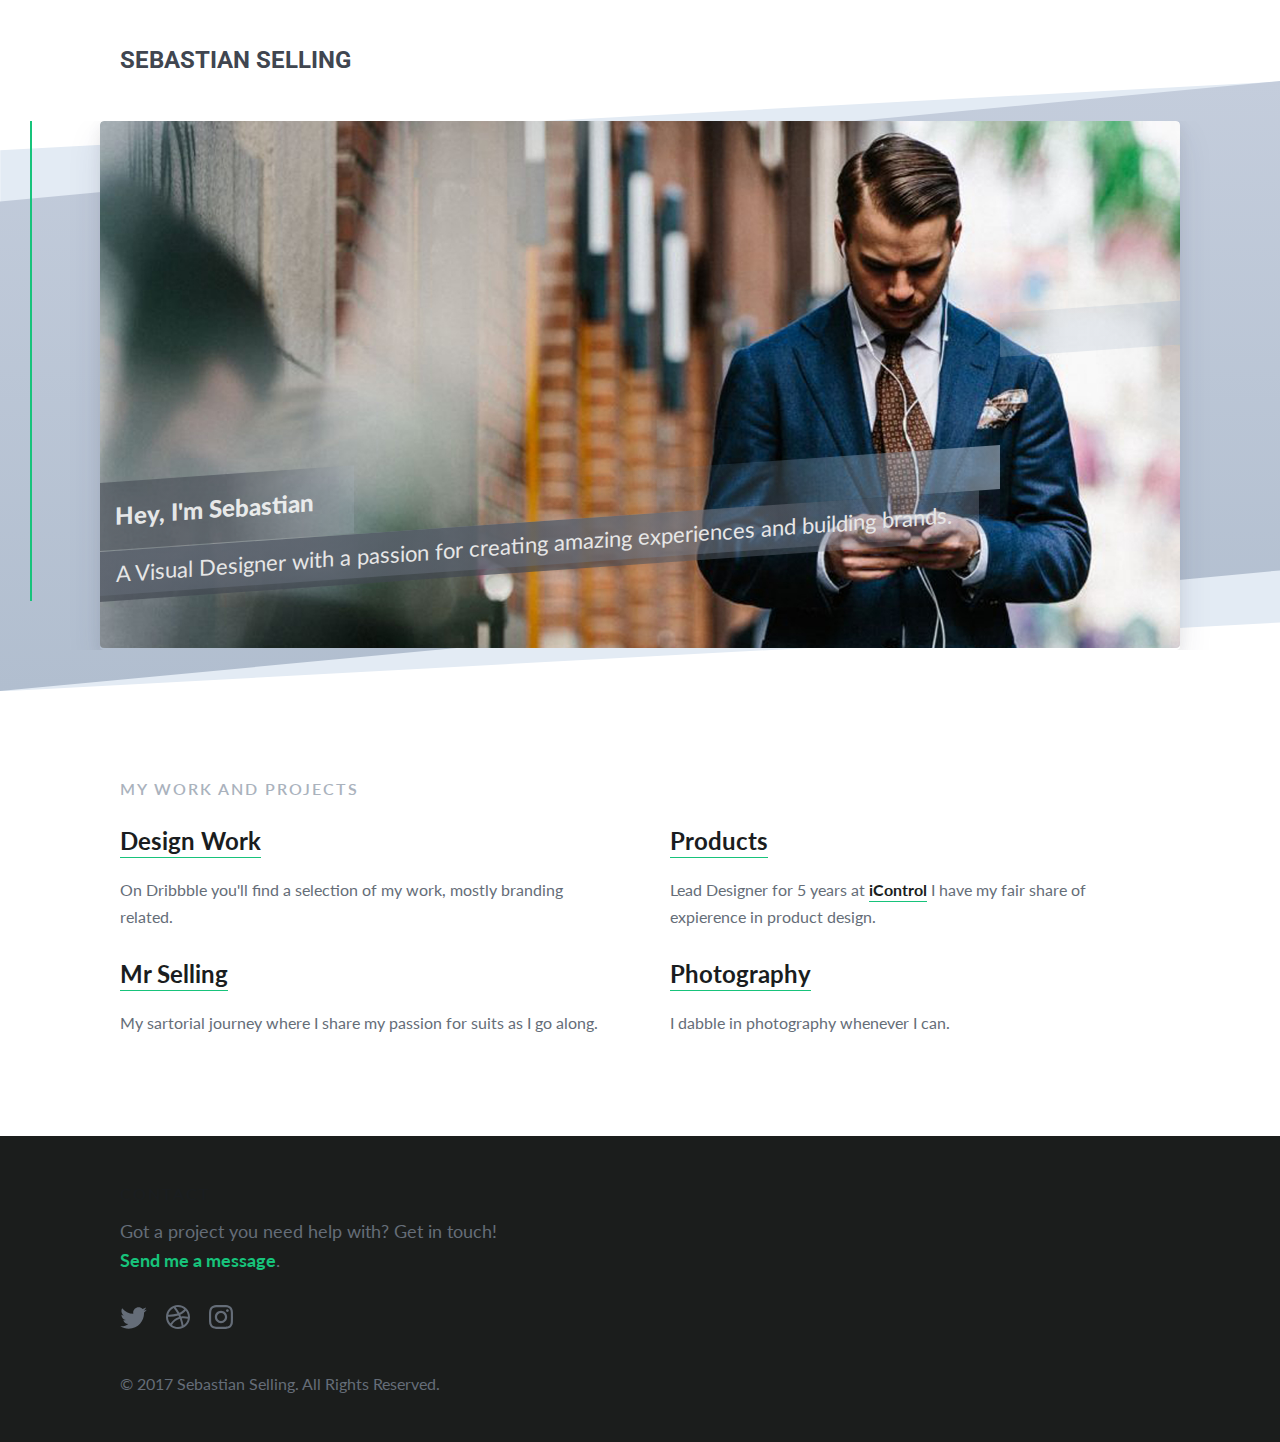
<file: index.html>
<!DOCTYPE html>
<html>

<head>
  <meta charset="UTF-8">
  <meta name="viewport" content="width=device-width,initial-scale=1">
  <title>Sebastian Selling</title>
  <meta name="author" content="sebastian selling">
  <meta name="description" content="Personal page of Sebastian Selling">
  <meta name="keywords" content="designer, photographer, sebastian selling, graphic, user-interface, user-experience, ui/ux, visual design, brands, branding, design">
  <link rel="shortcut icon" href="favicon.ico" type="image/vnd.microsoft.icon">
  <link href="https://fonts.googleapis.com/css?family=Lato" rel="stylesheet">
  <link href="https://fonts.googleapis.com/css?family=Roboto" rel="stylesheet">
  <link rel="stylesheet" href="css/style.css" type="text/css">

  <script>
  (function(i,s,o,g,r,a,m){i['GoogleAnalyticsObject']=r;i[r]=i[r]||function(){
  (i[r].q=i[r].q||[]).push(arguments)},i[r].l=1*new Date();a=s.createElement(o),
  m=s.getElementsByTagName(o)[0];a.async=1;a.src=g;m.parentNode.insertBefore(a,m)
  })(window,document,'script','https://www.google-analytics.com/analytics.js','ga');

  ga('create', 'UA-103784260-1', 'auto');
  ga('send', 'pageview');
  </script>

</head>

<body>
  <div id="page" class="site">

    <header id="masthead" class="site-header">
      <div class="site-branding">
        <p class="site-title"><a href="https://sebastianselling.com">Sebastian Selling</a></p>
      </div>

    </header>
    <!-- #masthead -->
    <section id="carousel" class="slide storefront">
      <div class="bg">
        <div class="bottom">
          <svg xmlns="http://www.w3.org/2000/svg" viewBox="0 0 2400 708" preserveAspectRatio="none">
            <path fill="#ffffff" d="M0.5,80.5l2400-80v628l-2400,80V80.5Z">
            </path>
          </svg>
        </div>
        <div class="top">
          <svg xmlns="http://www.w3.org/2000/svg" viewBox="0 0 2400 708" preserveAspectRatio="none">
                <defs>
                  <linearGradient id="gradient_color" gradientTransform="rotate(90)">
                    <stop offset="0%" stop-color="#f44c67"></stop>
                    <stop offset="100%" stop-color="#fb377f"></stop>
                  </linearGradient>
                </defs>
                <path fill="#ffffff" d="M0,140L2400,0V568L0,708V140Z"></path>
              </svg>
        </div>
      </div>

      <!-- about me box -->
      <div class="inside">
        <section class="cd-intro">
          <div class="cd-intro-content mask-2">
            <div class="content-wrapper">
              <div>
                <div class="action-wrapper">

                  <div class="box">
                    <img src="assets/seb_scandinavianman.jpg" alt="Photograph of Sebastian Selling at the Scandinavian Man Event, outside of MOODs Stockholm.">
                    <div class="stripes">
                          <h2>Hey, I'm Sebastian <br></h2>
                          <span></span>
                          <h3>A Visual Designer with a passion for creating amazing experiences and building brands.</h3>
                          <span></span>
                          <span></span>
                          <span></span>
                          <span></span>
                    </div>
                  </div>

                </div>
              </div>
            </div>
          </div>
        </section>
      </div>

    </section>
    <div id="content" class="site-content">

      <div id="primary" class="content-area">
        <main id="main" class="site-main" role="main">
          <!-- About -->

          <div class="work section" id="work">
            <div class="section-title">My work and projects</div>
            <div class="grid">

              <div class="col-1-2">
                <div class="work-item">
                  <h3><a target="_blank" href="http://dribbble.com/s_selling">Design Work</a></h3>
                  <p>
                    On Dribbble you'll find a selection of my work, mostly branding related.
                  </p>
                </div>
              </div>
              <div class="col-1-2">
                <div class="work-item">
                  <h3><a target="_blank" href="http://icontrolapp.se/en">Products</a></h3>
                  <p>
                    Lead Designer for 5 years at <a href="http://icontrolapp.se/en"><b>iControl</b></a> I have my fair share of expierence in product design.
                  </p>
                </div>
              </div>
              <div class="col-1-2">
                <div class="work-item">
                  <h3><a target="_blank" href="https://www.instagram.com/mr_selling/">Mr Selling</a></h3>
                  <p>
                    My sartorial journey where I share my passion for suits as I go along.
                  </p>
                </div>
              </div>

              <div class="col-1-2">
                <div class="work-item">
                  <h3><a target="_blank" href="https://500px.com/s_selling">Photography</a></h3>
                  <p>
                    I dabble in photography whenever I can.
                  </p>
                </div>
              </div>


            </div>
          </div>

        </main>
        <!-- #main -->
        </div>
        <!-- #primary -->


        </div>
        <!-- #content -->

        <footer id="colophon" class="site-footer" role="contentinfo">
          <div class="site-info">

            <div class="flex-box">
              <div class="contact" id="contact">
                <div class="section-title dark">Contact</div>
                <div class="contact-copy">
                  Got a project you need help with? Get in touch! <br><a href="mailto:sebastian.selling@outlook.com">Send me a message</a>.
                </div>
                <ul class="social-icons">
                  <li><a href="http://twitter.com/s_selling"><img src="assets/tw.svg"></a></li>
                  <li><a href="http://dribbble.com/s_selling"><img src="assets/dr.svg"></a></li>
                  <li><a href="http://instagram.com/mr_selling"><img src="assets/ig.svg"></a></li>
                </ul>
              </div>

            </div>

            <div class="copyright">
              © 2017 Sebastian Selling. All Rights Reserved.
            </div>
          </div>
          <!-- .site-info -->
        </footer>
        <!-- #colophon -->
        </div>
        <script src="//ajax.googleapis.com/ajax/libs/jquery/1.7.2/jquery.min.js" type="text/javascript"></script>
</body>

</html>
</file>
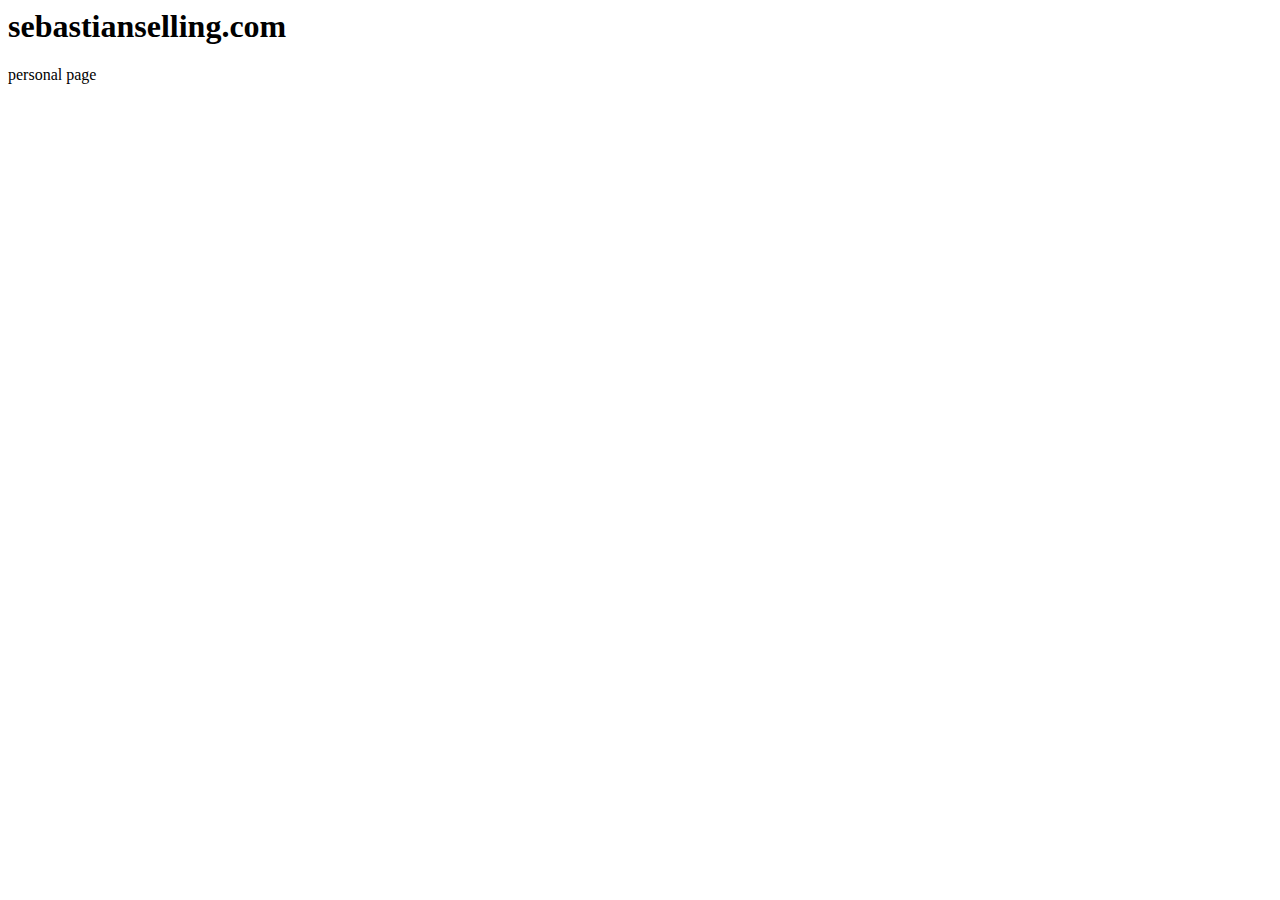
<file: README.html>
<html>
      <head>
        <meta charset="UTF-8">
        <title>README.md</title>
      </head>
      <body>
        <h1 id="sebastianselling-com">sebastianselling.com</h1>
<p>personal page</p>

      </body>
    </html>
</file>
<file: css/style.css>
#carousel .box,#carousel .box img{border-radius:4px}#carousel .box,.grid,svg:not(:root){overflow:hidden}html{background-color:#fff}body{-webkit-font-smoothing:antialiased;font-family:Lato,sans-serif;color:#656D78;line-height:1}img{max-width:100%;height:auto}a{color:#1A1D20;text-decoration:none;transition:.2s}a:active,a:hover{color:#17c37b}h2,h3{line-height:1.6em;font-weight:400}p,ul li{line-height:1.7em}ul{margin-left:20px}.dark{color:#1A1D20!important}.social-icons{margin-left:0}.site-content,.site-header{margin:0 auto;max-width:1080px}.social-icons li{list-style:none;display:inline}.site-header{padding:40px 20px}.site-title{font-size:24px;font-weight:bolder;font-family:Roboto,sans-serif;text-transform:uppercase}.site-title a{color:#404650}.site-content{padding:0 20px}.content-area{float:left;width:100%;max-width:1080px}.section{margin-bottom:100px}.work{margin-bottom:70px}.work a{border-bottom:1px solid #17c37b;padding-bottom:2px}.section-title{font-size:16px;text-transform:uppercase;letter-spacing:2px;color:#AAB2BD;font-weight:600;margin-bottom:30px}.work-item h3{color:#1d1d1f;font-size:24px;font-weight:700;margin-bottom:20px;line-height:1.2em}.mask-2.cd-intro-content *{opacity:1}.mask-2.cd-intro-content .content-wrapper{position:relative;width:100%;margin:0 auto;overflow:hidden}.mask-2.cd-intro-content .content-wrapper::before{content:'';position:absolute;z-index:2;top:0;left:0;bottom:0;height:480px;width:2px;background-color:#17c37b;-webkit-animation:cd-pulse 1.3s .3s both;-moz-animation:cd-pulse 1.3s .3s both;animation:cd-pulse 1.3s .3s both}.mask-2.cd-intro-content .content-wrapper,.mask-2.cd-intro-content .content-wrapper>div{-webkit-animation-duration:.5s;-moz-animation-duration:.5s;animation-duration:.5s;-webkit-animation-delay:1.1s;-moz-animation-delay:1.1s;animation-delay:1.1s;-webkit-animation-fill-mode:backwards;-moz-animation-fill-mode:backwards;animation-fill-mode:backwards}.mask-2.cd-intro-content .content-wrapper{-webkit-animation-name:cd-mask-wrapper;-moz-animation-name:cd-mask-wrapper;animation-name:cd-mask-wrapper}.mask-2.cd-intro-content .content-wrapper>div{position:relative;z-index:1;-webkit-animation-name:cd-mask-content;-moz-animation-name:cd-mask-content;animation-name:cd-mask-content}@-webkit-keyframes cd-mask-wrapper{0%{-webkit-transform:translateX(50%)}100%{-webkit-transform:translateX(0)}}@-moz-keyframes cd-mask-wrapper{0%{-moz-transform:translateX(50%)}100%{-moz-transform:translateX(0)}}@keyframes cd-mask-wrapper{0%{-webkit-transform:translateX(50%);-moz-transform:translateX(50%);-ms-transform:translateX(50%);-o-transform:translateX(50%);transform:translateX(50%)}100%{-webkit-transform:translateX(0);-moz-transform:translateX(0);-ms-transform:translateX(0);-o-transform:translateX(0);transform:translateX(0)}}@-webkit-keyframes cd-mask-content{0%{-webkit-transform:translateX(-100%)}100%{-webkit-transform:translateX(0)}}@-moz-keyframes cd-mask-content{0%{-moz-transform:translateX(-100%)}100%{-moz-transform:translateX(0)}}@keyframes cd-mask-content{0%{-webkit-transform:translateX(-100%);-moz-transform:translateX(-100%);-ms-transform:translateX(-100%);-o-transform:translateX(-100%);transform:translateX(-100%)}100%{-webkit-transform:translateX(0);-moz-transform:translateX(0);-ms-transform:translateX(0);-o-transform:translateX(0);transform:translateX(0)}}@-webkit-keyframes cd-pulse{0%,30.8%{opacity:0}15.4%,46.2%,61.5%,70%{opacity:1}100%{opacity:0}}@-moz-keyframes cd-pulse{0%,30.8%{opacity:0}15.4%,46.2%,61.5%,70%{opacity:1}100%{opacity:0}}@keyframes cd-pulse{0%,30.8%{opacity:0}15.4%,46.2%,61.5%,70%{opacity:1}100%{opacity:0}}#carousel{position:relative;padding:0;height:660px}section{padding:0 30px}#carousel .bg{position:absolute;width:100%;z-index:0}#carousel .bg>*{position:absolute;width:100%}#carousel .bg svg{height:610px;width:100%}.bottom,.top{top:-40px}#carousel.storefront .bottom svg path{fill:#e3ebf4}#carousel.storefront .top svg stop:first-child{stop-color:#c4cddc}#carousel.storefront .top svg stop:last-child{stop-color:#b1becf}#carousel .bg .top svg path{fill:url(#gradient_color)}#carousel .inside{text-align:center}#carousel .box{display:inline-block;vertical-align:middle;text-align:left;margin:0 auto;max-width:1080px;box-shadow:0 15px 35px rgba(50,50,93,.1),0 5px 15px rgba(0,0,0,.07)}#carousel .box h2{font-size:24px;font-weight:900;opacity:.8;padding:15px 40px 15px 15px;bottom:45px;color:#fff;z-index:10;position:absolute}#carousel .box h3{padding:5px 27px 0 16px;bottom:-6px;color:#e6e6e6;font-size:22px;z-index:10;position:absolute}.stripes{bottom:54px;transform-origin:0;position:absolute;max-width:1080px;width:100%;height:220px;display:grid;transform:skewY(-4deg)}.stripes :nth-child(1){grid-column:span 3;background:linear-gradient(100grad,rgba(64,70,80,.67) 50%,rgba(177,190,207,.24))}.stripes :nth-child(2){grid-area:3/span 3/auto/-1;background:linear-gradient(100grad,rgba(0,119,204,0),rgba(0,119,204,.05) 40%,rgba(177,190,207,.6))}.stripes :nth-child(3){grid-row:4;grid-column:span 5;background:linear-gradient(100grad,rgba(64,70,80,.67) 50%,rgba(177,190,207,.24));height:50px}.stripes :nth-child(4){background:linear-gradient(100grad,rgba(177,190,207,.52) 50%,rgba(50,50,93,.1));grid-area:4/span 5/auto/-1}.stripes :nth-child(5){grid-area:auto/1/-1/-1;background:linear-gradient(100grad,rgba(177,190,207,.27) 80%,rgba(177,190,207,.6))}.col-1-2{width:50%}.grid{margin-left:-30px;width:calc(100% + 60px)}[class*=col-]{float:left;min-height:1px;padding:0 30px}.work-item{margin-bottom:30px}.site-footer{background-color:#1b1d1c;padding:50px 0}.site-footer a{color:#17c37b;font-weight:700}.site-footer .site-info{max-width:1080px;margin:0 auto;padding:0 20px}.site-footer .section-title{margin-bottom:15px}.site-footer .social-icons{margin-top:30px}.site-footer .social-icons li{margin-right:15px}.site-footer .copyright{margin-top:40px}.flex-box{display:flex}.contact{max-width:420px}.contact .contact-copy{line-height:1.6;font-size:18px}@media only screen and (min-device-width:768px) and (max-device-width:1024px){.box{max-width:710px!important}.stripes{bottom:48px}#carousel{height:460px}#carousel .bg svg{height:380px}}@media all and (max-width:767px){h2{font-size:24px}#carousel .box h3,h3{font-size:20px}section{padding:0!important}.bottom,.top{top:-23px}#carousel{height:394px}#carousel .bg svg{height:380px}#carousel .box{height:320px}.stripes :nth-child(1){top:24px}.stripes :nth-child(3){height:145px}.col-1-2{width:100%}.site-header{padding:40px 20px;text-align:center}.section{margin-bottom:70px}.work{margin-bottom:40px}.grid{padding:0!important}.content-area{float:none}.site-footer{padding:60px 0 40px}.flex-box{-webkit-flex-direction:column;flex-direction:column}}a,body,div,h2,h3,html,img,li,p,ul{margin:0;padding:0;border:0;outline:0;font-size:100%;vertical-align:baseline;background:0 0}*,:after,:before{-moz-box-sizing:border-box;-webkit-box-sizing:border-box;box-sizing:border-box}html{font-family:sans-serif;-webkit-text-size-adjust:100%;-ms-text-size-adjust:100%}body{margin:0}footer,header,main,section{display:block}img{border:0}.site-content:after,.site-content:before,.site-footer:after,.site-footer:before,.site-header:after,.site-header:before{content:"";display:table;table-layout:fixed}.site-content:after,.site-footer:after,.site-header:after{clear:both}
</file>
